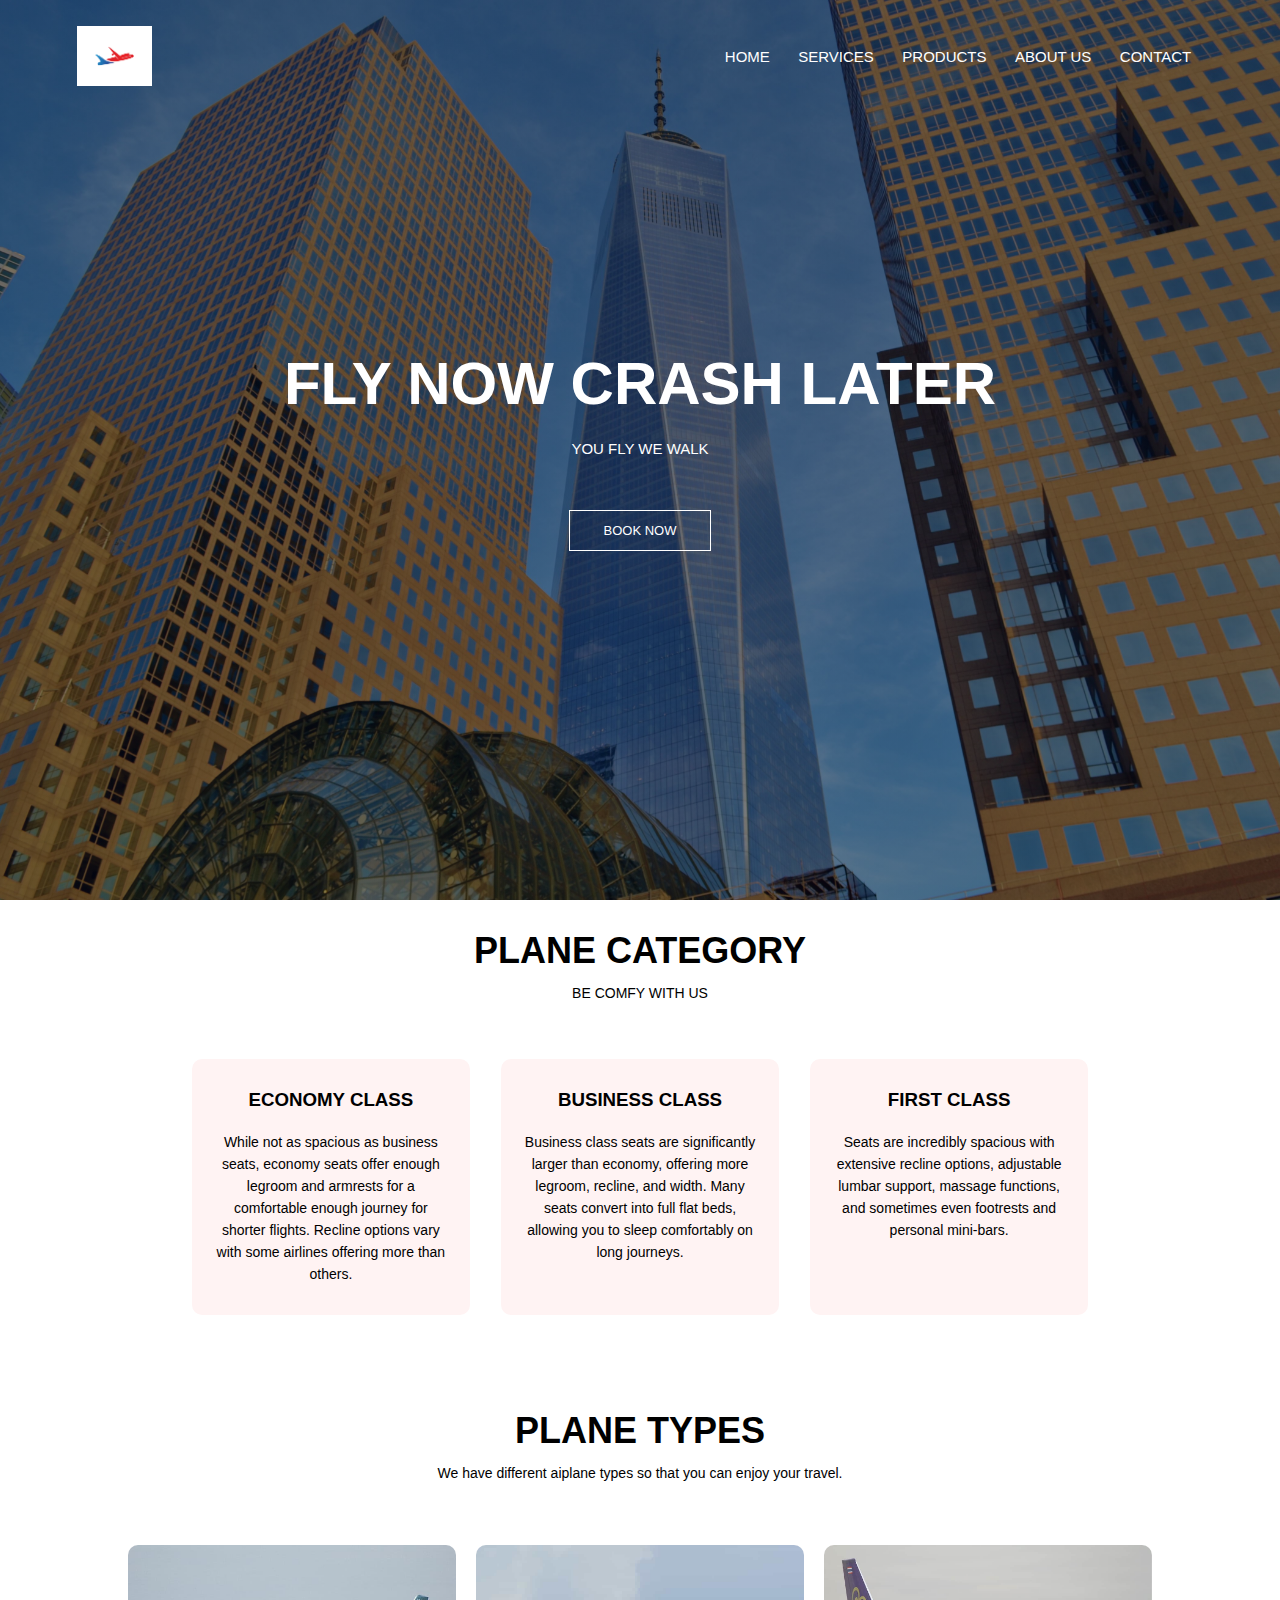
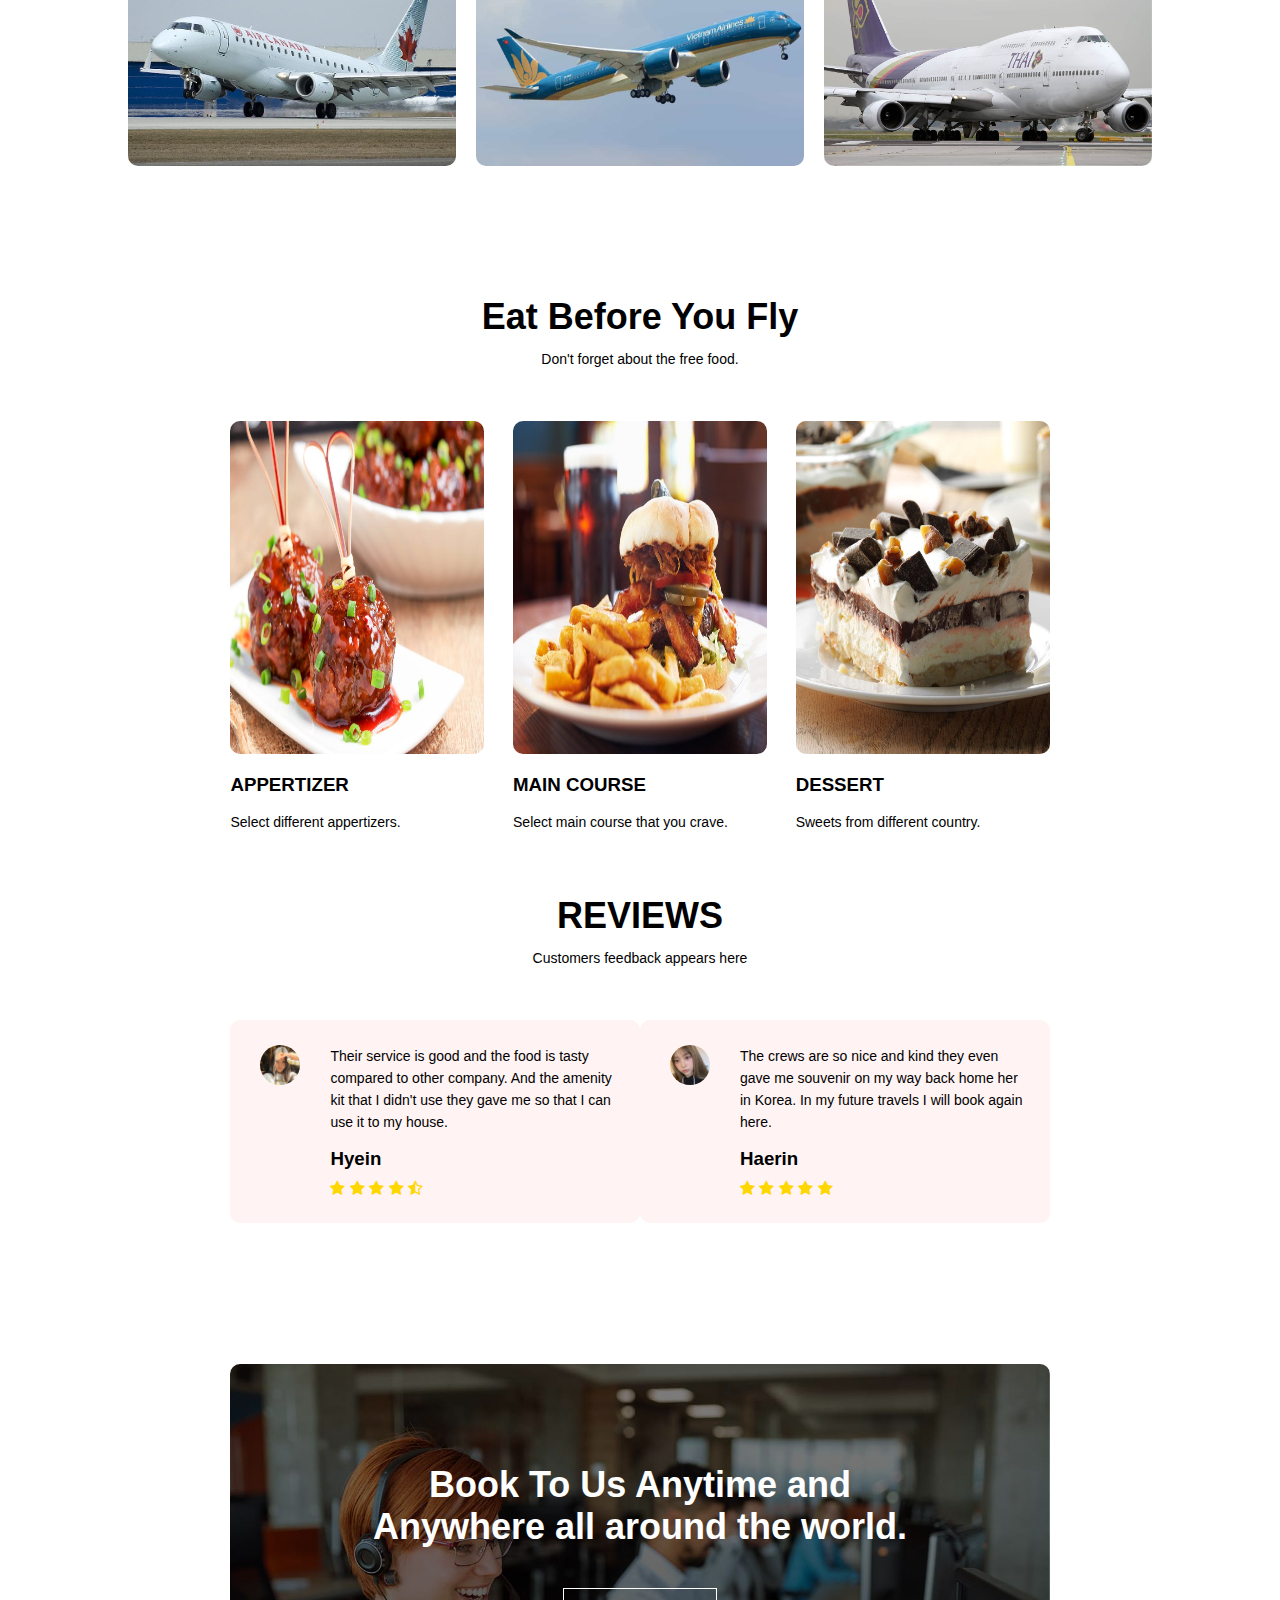
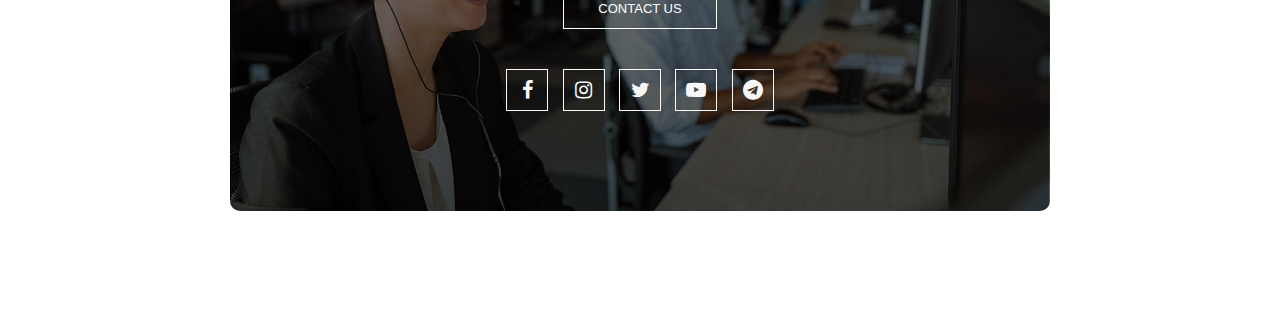
<file: index.html>
<!DOCTYPE html>
<html lang="en">
<head>
    <meta charset="UTF-8">
    <meta name="viewport" content="width=device-width, initial-scale=1.0">
    <link href="https://fonts.googleapis.com/css2?family=Poppins:ital,wght@1,200&display=swap" rel="stylesheet">
    <link rel="stylesheet" href="https://stackpath.bootstrapcdn.com/font-awesome/4.7.0/css/font-awesome.min.css">
    <link rel="stylesheet" href="business.css">
    <link rel="shortcut icon" type="x-icon" href="image/logo.jpg">
    <title>AVIATION</title>
</head>
<body class="index-page">
    <section class="header">
        <nav>
            <a href="homepage.html"><img src="image/logo.jpg"></a>
            <div class="nav-links" id="navLinks">
                <i class="fa fa-times" onclick="hideMenu()" aria-hidden="true"></i>
                <ul>
                    <li><a href="">HOME</a></li>
                    <li><a href="">SERVICES</a></li>
                    <li><a href="services.html">PRODUCTS</a></li>
                    <li><a href="aboutus.html">ABOUT US</a></li>
                    <li><a href="">CONTACT</a></li>
                </ul>
            </div>
            <i class="fa fa-bars" onclick="showMenu()" aria-hidden="true"></i>
        </nav>

<div class="text-box">
    <h1>FLY NOW CRASH LATER</h1>
    <p>YOU FLY WE WALK</p>
        <a href="" class="hero-btn">BOOK NOW</a>
</div>

    </section>

<section class = "fly">
    <h1>PLANE CATEGORY</h1>
    <p>BE COMFY WITH US</p>

    <div class="row">
        <div class="fly-col">
            <h3>ECONOMY CLASS</h3>
            <p> While not as spacious as business seats, economy seats offer enough legroom and armrests for a 
                comfortable enough journey for shorter flights.
                Recline options vary with some airlines offering more than others.</p>
        </div>
        <div class="fly-col">
            <h3>BUSINESS CLASS</h3>
            <p> Business class seats are significantly larger than economy, offering more legroom, recline, and width.
                Many seats convert into full flat beds, allowing you to sleep comfortably on long journeys.</p>
        </div>
        <div class="fly-col">
            <h3>FIRST CLASS</h3>
            <p>Seats are incredibly spacious with extensive recline options,
                adjustable lumbar support, massage functions, and sometimes even footrests and personal mini-bars.
            </p>
        </div>
    </div>

</section>

<!-- ---PLANE TYPE--- -->

<section class="plane">
    <h1> PLANE TYPES</h1>
    <p>We have different aiplane types so that you can enjoy your travel.</p>

    <div class="row">
        <div class="plane-col">
            <img src="image/lightjets.jpg">
            <div class="layer">
                <h3>LIGHT JETS</h3>
            </div>
        </div>
        <div class="plane-col">
            <img src="image/midsizejets.jpeg">
            <div class="layer">
                <h3>MID SIZE JETS</h3>
            </div>
        </div>
        <div class="plane-col">
            <img src="image/jumbojets.jpg">
            <div class="layer">
                <h3>JUMBO JETS</h3>
            </div>
        </div>
    </div>


<!-----foods----->

<section class="foods">
    <h1>Eat Before You Fly</h1>
    <p>Don't forget about the free food.</p>


    <div class="row">
        <div class="foods-col">
            <img src="image/appertizer.jpg">
            <h3>APPERTIZER</h3>
            <p>Select different appertizers.</p>
        </div>
        <div class="foods-col">
            <img src="image/heavymeal.jpg">
            <h3>MAIN COURSE</h3>
            <p>Select main course that you crave.</p>
        </div>
        <div class="foods-col">
            <img src="image/dessert.jpg">
            <h3>DESSERT</h3>
            <p>Sweets from different country.</p>
        </div>
    </div>

</section>


<!-- ---reviews--- -->

<section class="reviews">
    <h1>REVIEWS</h1>
    <p>Customers feedback appears here</p>

    <div class="row">
        <div class="reviews-col">
            <img src="image/hyein.jpg">
            <div>
                <p>Their service is good and the food is tasty compared to other company. And the amenity kit that
                    I didn't use they gave me so that I can use it to my house.
                </p>
                <h3>Hyein</h3>
                <i class="fa fa-star"></i>
                <i class="fa fa-star"></i>
                <i class="fa fa-star"></i>
                <i class="fa fa-star"></i>
                <i class="fa fa-star-half-o"></i>
            </div>
        </div>
        <div class="reviews-col">
            <img src="image/haerin.jpg">
            <div>
                <p>The crews are so nice and kind they even gave me souvenir on my way back home her in Korea.
                    In my future travels I will book again here.
                </p>
                <h3>Haerin</h3>
                <i class="fa fa-star"></i>
                <i class="fa fa-star"></i>
                <i class="fa fa-star"></i>
                <i class="fa fa-star"></i>
                <i class="fa fa-star"></i>
            </div>
        </div>

    </div>
</section>

<!-- ---call--- -->

<section class="cta">
    <h1>Book To Us Anytime and <br>Anywhere all around the world.</h1>
    <a href=" " class="hero-btn">CONTACT US</a>
    <div class="social-link">
        <a href="" target="_blank"><i class="fa fa-facebook"></i></a></i>
        <a href="" target="_blank"><i class="fa fa-instagram"></i></a></i>
        <a href="" target="_blank"><i class="fa fa-twitter"></i></a></i>
        <a href="" target="_blank"><i class="fa fa-youtube-play"></i></a></i>
        <a href="" target="_blank"><i class="fa fa-telegram" aria-hidden="true"></i></a></i>
        
    </div>
</section>


<!--footer-->

    
    
<!-- javascrip -->
    <script>

        var navLinks = document.getElementById("navLinks");
        function showMenu() {
            navLinks.style.right = "0";
        }
        function hideMenu() {
            navLinks.style.right = "-200px";
        }


    </script>



</body>
</html>
</file>
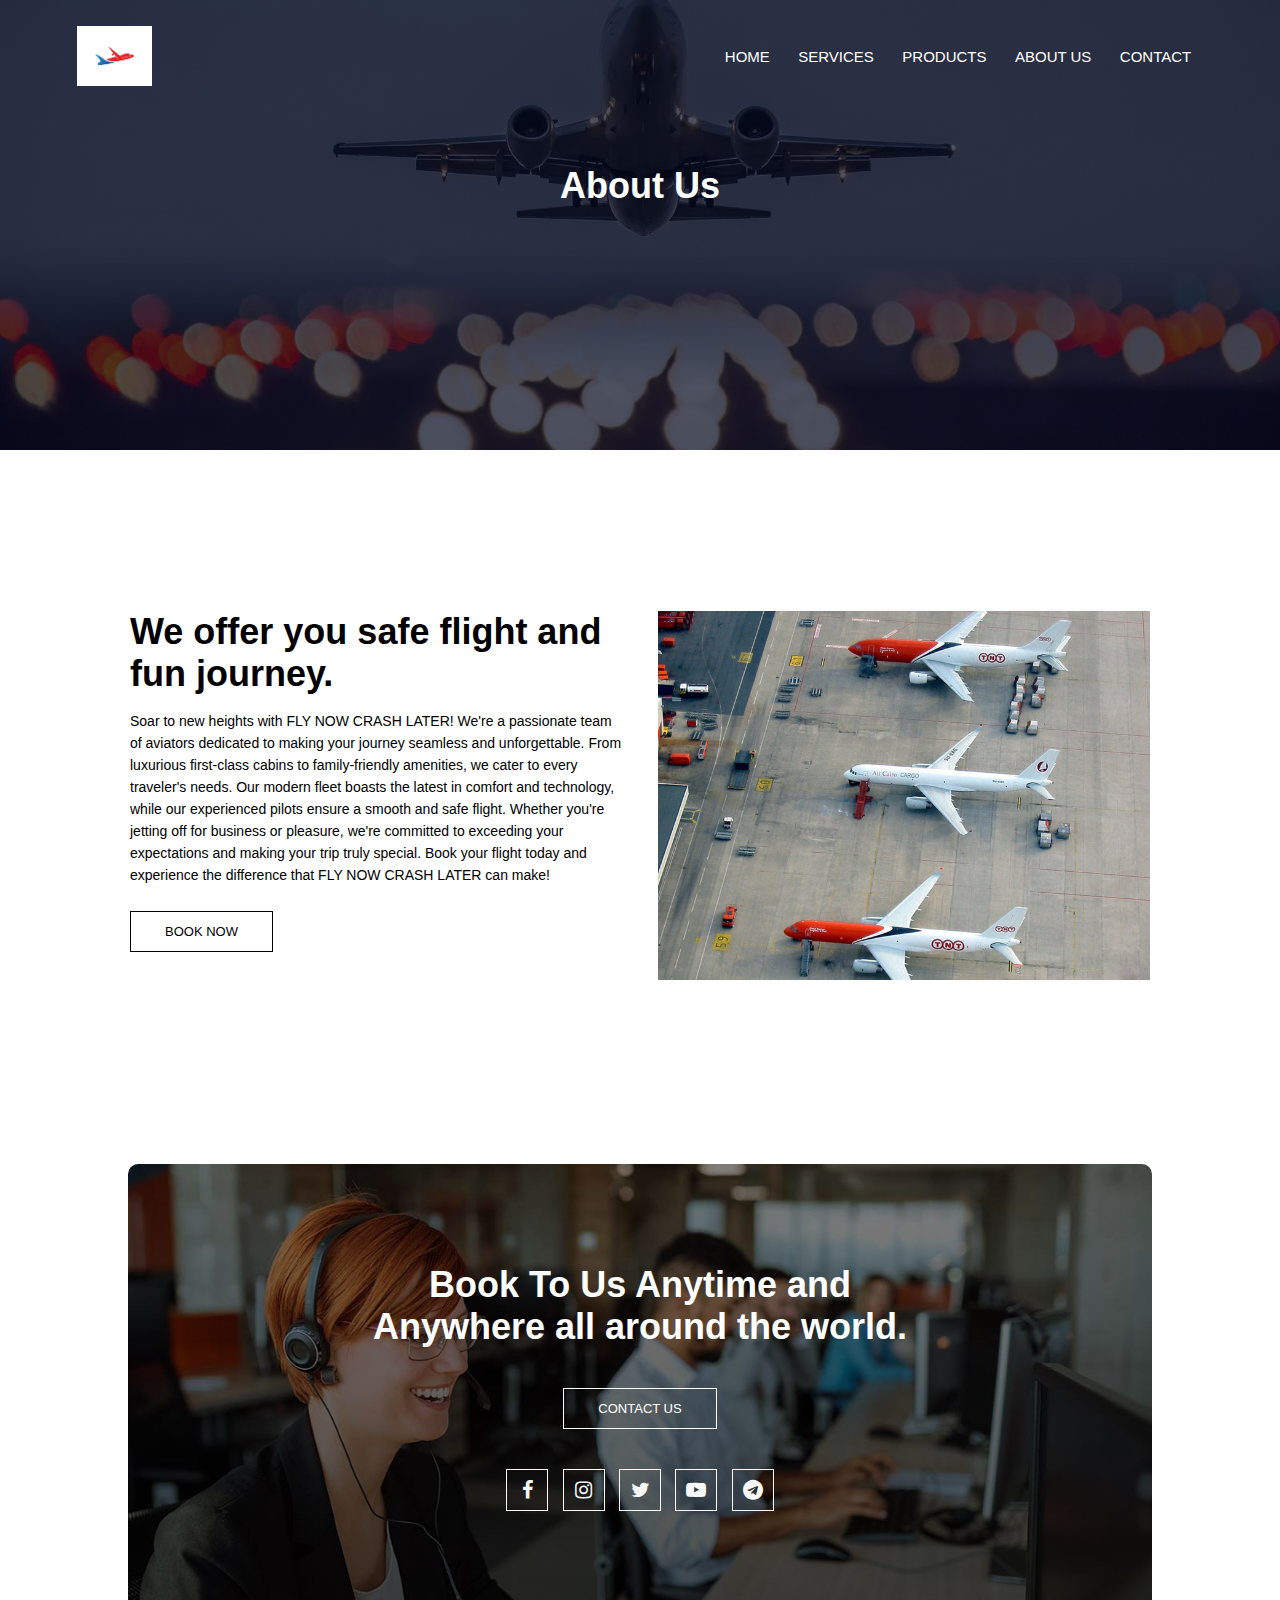
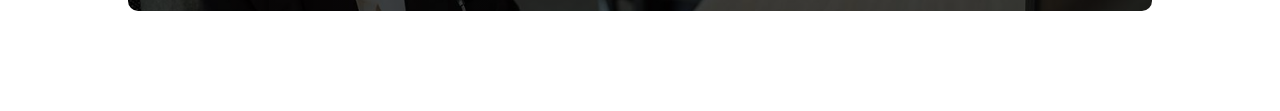
<file: aboutus.html>
<!DOCTYPE html>
<html lang="en">
<head>
    <meta charset="UTF-8">
    <meta name="viewport" content="width=device-width, initial-scale=1.0">
    <link href="https://fonts.googleapis.com/css2?family=Poppins:ital,wght@1,200&display=swap" rel="stylesheet">
    <link rel="stylesheet" href="https://stackpath.bootstrapcdn.com/font-awesome/4.7.0/css/font-awesome.min.css">
    <link rel="stylesheet" href="business.css">
    <link rel="shortcut icon" type="x-icon" href="image/logo.jpg">
    <title>AVIATION</title>
</head>
<body class="index-page">
    <section class="sub-header">
        <nav>
            <a href="homepage.html"><img src="image/logo.jpg"></a>
            <div class="nav-links" id="navLinks">
                <i class="fa fa-times" onclick="hideMenu()" aria-hidden="true"></i>
                <ul>
                    <li><a href="homepage.html">HOME</a></li>
                    <li><a href="">SERVICES</a></li>
                    <li><a href="services.html">PRODUCTS</a></li>
                    <li><a href="">ABOUT US</a></li>
                    <li><a href="">CONTACT</a></li>
                </ul>
            </div>
            <i class="fa fa-bars" onclick="showMenu()" aria-hidden="true"></i>
        </nav>

        <h1>About Us</h1>
    </section>

    <!-- -------about us content ------------- -->

    <section class="about-us">

        <div class="row">
            <div class="about-col">
                <h1>We offer you safe flight and fun journey.</h1>
                <p>Soar to new heights with FLY NOW CRASH LATER!
                    We're a passionate team of aviators dedicated to making your journey seamless and unforgettable.
                    From luxurious first-class cabins to family-friendly amenities, we cater to every traveler's needs.
                    Our modern fleet boasts the latest in comfort and technology, while our experienced pilots ensure a smooth and safe flight.
                    Whether you're jetting off for business or pleasure, we're committed to exceeding your expectations and making your trip truly special.
                    Book your flight today and experience the difference that FLY NOW CRASH LATER can make!</p>
                    <a href="" class="hero-btn red-btn">BOOK NOW</a>
            </div>
            <div class="about-col">
                <img src="image/parking.jpg">
            </div>
        </div>
    </section>


<!-- ---call--- -->

<section class="cta">
    <h1>Book To Us Anytime and <br>Anywhere all around the world.</h1>
    <a href=" " class="hero-btn">CONTACT US</a>
    <div class="social-link">
        <a href="" target="_blank"><i class="fa fa-facebook"></i></a></i>
        <a href="" target="_blank"><i class="fa fa-instagram"></i></a></i>
        <a href="" target="_blank"><i class="fa fa-twitter"></i></a></i>
        <a href="" target="_blank"><i class="fa fa-youtube-play"></i></a></i>
        <a href="" target="_blank"><i class="fa fa-telegram" aria-hidden="true"></i></a></i>
        
    </div>
</section>




    
    
<!-- javascrip -->
    <script>

        var navLinks = document.getElementById("navLinks");
        function showMenu() {
            navLinks.style.right = "0";
        }
        function hideMenu() {
            navLinks.style.right = "-200px";
        }


    </script>



</body>
</html>
</file>
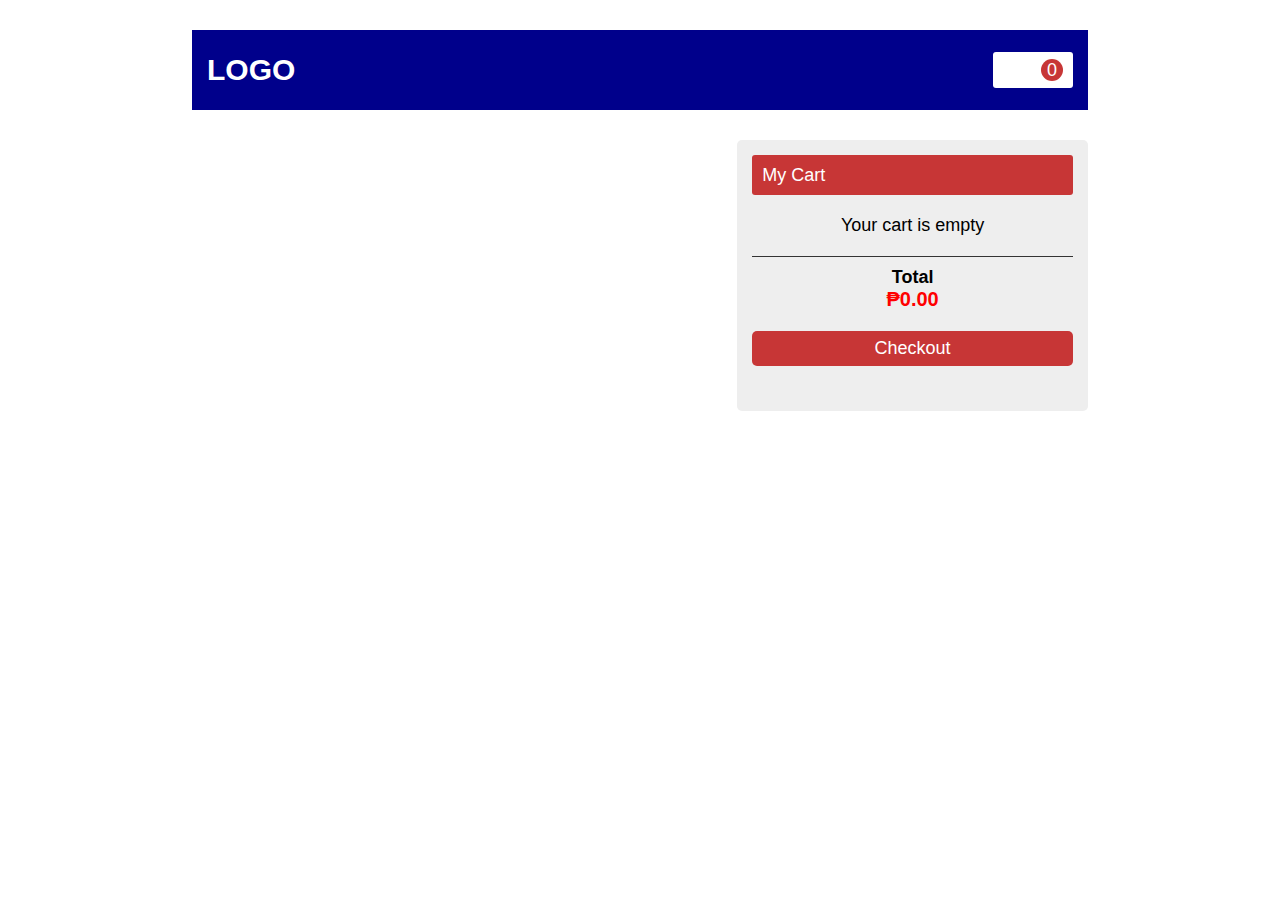
<file: payment.html>
<!DOCTYPE html>
<html lang="en">
<head>
    <link rel="stylesheet" href="services.css">
    <script src="services.js"></script>
</head>
<body>
    <div class="header">
        <p class="logo">LOGO</p>
        <div class="cart"><i class="fa-solid fa-cart-shopping"></i><p id="count">0</p></div>
    </div>
    <div class="container">
        <div id="root"></div>
        <div class="sidebar">
            <div class="head"><p>My Cart</p></div>
            <div id="cartItem">Your cart is empty</div>
            <div class="foot">
                <div class="total-section">
                    <h3>Total</h3>
                    <h2 id="total"> ₱0.00</h2>
                </div>
                <button onclick="promptPayment()">Checkout</button>
            </div>
        </div>
    </div>

    
</body>
</html>
</file>
<file: business.css>
*
{
    margin: 0;
    padding: 0;
    font-family: 'Noto Sans JP', sans-serif;

}

.header
{
    min-height: 100vh;
    width: 100%;
    background-image: linear-gradient(rgba(4,9,30,0.5), rgba(4,9,30,0.5)), url(image/building.jpg);
    background-position: center;
    background-size: cover;
    position: relative;
}

nav
{
    display: flex;
    padding: 2% 6%;
    justify-content: space-between;
    align-items: center;
}

nav img
{
    width: 75px;
}

.nav-links
{
    flex: 1;
    text-align: right;
}

.nav-links ul li
{
    list-style: none;
    display: inline-block;
    padding: 8px 12px;
    position: relative;
}

.nav-links ul li a{
    color: #fff;
    text-decoration: none;
    font-size: 15px;
}

.nav-links ul li::after
{
    content: '';
    width: 0%;
    height: 2px;
    background: #fff;
    display: block;
    margin: auto;
    transition: 0.5s;
}

.nav-links ul li:hover::after
{
    width: 100%;
}

.text-box
{
    width: 90%;
    color: #fff;
    position: absolute;
    top: 50%;
    left: 50%;
    transform: translate(-50%, -50%);
    text-align: center;
}

.text-box h1
{
    font-size: 60px;
    font-weight: bold;
}
.text-box p
{
    margin: 10px 0 40px;
    font-size: 15px;
    color: #fff;
}

.hero-btn
{
    display: inline-block;
    text-decoration: none;
    color: #fff;
    border: 1px solid #fff;
    padding: 12px 34px;
    font-size: 13px;
    background: transparent;
    position: relative;
    cursor: pointer;
}

.hero-btn:hover
{
    border: 1px solid #fff;
    background-color: #fff;
    color: black;
}

nav .fa {
    display: none;
}


@media(max-width: 700px)
{
    .text-box h1
    {
        font-size: 20px;
    }
    .nav-links ul li
    {
        display: block;
    }
    .nav-links
    {
        position: absolute;
        background: black;
        height: 100vh;
        width: 200px;
        top: 0;
        right: -200px;
        text-align: left;
        z-index: 2;
        transition: 1s;
    }
    nav .fa
    {
        display: block;
        color: #fff;
        margin: 10px;
        font-size: 22px;
        cursor: pointer;
    }
    .nav-links ul
    {
        padding: 30px;
    }
}


/* ----- mental help ----- */

.fly
{
    width: 70%;
    margin: auto;
    text-align: center;
    padding-top: 30px;
}

h1
{
    font-size: 36px;
    font-weight: 600;
}

p
{
    color: black;
    font-size: 14px;
    font-weight: 300;
    line-height: 22px;
    padding: 10px;
}

.row
{
    margin-top: 5%;
    display: flex;
    justify-content: space-between;
}

.fly-col
{
    flex-basis: 31%;
    background: #fff3f3;
    border-radius: 10px;
    margin-bottom: 5%;
    padding: 20px 12px;
    box-sizing: border-box;
    transition: 0.5s;
}

h3{
    text-align: center;
    font-weight: 600;
    margin: 10px 0;
}

.fly-col:hover
{
    box-shadow: 0 0 20px 0px rgba(0, 0, 0, 0.2);
}

@media(max-width: 700px)
{
    .row
    {
        flex-direction: column;
    }
}



/* ----plane types----- */

.plane
{
    width: 80%;
    margin: auto;
    text-align: center;
    padding-top: 50px;
}

.plane-col
{
    flex-basis: 32%;
    border-radius: 10px;
    margin-bottom: 30px;
    position: relative;
    overflow: hidden;
}

.plane-col img
{
    width: 100%;
    height: 100%;
    display: block;
}

.layer
{
    background: transparent;
    height: 100%;
    width: 100%;
    position: absolute;
    top: 0;
    left: 0;
    transition: 0.5s;
}

.layer:hover
{
    background: rgba(0, 0, 0, 0.5);
}

.layer h3
{
    width: 100%;
    font-weight: 500;
    color: #fff;
    font-size: 26px;
    bottom: 0;
    left: 50%;
    transform: translateX(-50%);
    position: absolute;
    opacity: 0;
    transition: 0.5s;
}

.layer:hover h3
{
    bottom: 49%;
    opacity: 1;
}

/* ----foods---- */

.foods
{
    width: 80%;
    margin: auto;
    text-align: center;
    padding-top: 100px;
}

.foods-col
{
    flex-basis: 31%;
    border-radius: 10px;
    margin-bottom: 5%;
    text-align: left;
}

.foods-col img
{
    width: 100%;
    height: 100%;
    border-radius: 10px;
}

.foods-col p
{
    padding: 0;
}

.foods-col h3
{
    margin-top: 16px;
    margin-bottom: 15px;
    text-align: left;
}

/* ---review--- */

.reviews 
{
    width: 80%;
    margin: auto;
    padding-top: 100px;
    text-align: center;
}

.reviews-col
{
    flex-basis: 44%;
    border-radius: 10px;
    margin-bottom: 5%;
    text-align: left;
    background: #fff3f3;
    padding: 25px;
    cursor: pointer;
    display: flex;
}

.reviews-col img
{
    height: 40px;
    margin-left: 5px;
    margin-right: 30px;
    border-radius: 50%;
}

.reviews-col p
{
    padding: 0;
}

.reviews-col h3
{
    margin-top: 15px;
    text-align: left;
}

.reviews-col .fa
{
    color: gold;
}

@media (max-width: 700px)
{
    .reviews-col img
    {
    margin-left: 0px;
    margin-right: 15px;

    }
}

/* ---call--- */

.cta
{
    margin: 100px auto;
    width: 80%;
    background-image: linear-gradient(rgba(0,0,0,0.5), rgba(0,0,0,0.7)), url(image/banner2.jpg);
    background-position: center;
    background-size: cover;
    border-radius: 10px;
    text-align: center;
    padding: 100px 0;
}

.cta h1
{
    color: #fff;
    margin-bottom: 40px;
    padding: 0;
}

@media (max-width: 700px)
{
    .cta h1
    {
        font-size: 24px;
    }
}






















/*footer*/

#footer {
    padding: 100px 0 20px;
    background: #efefefef;
    position: relative;
}

.footer-row {
    width: 80%;
    margin: 0 auto;
    display: flex;
    justify-content: space-between;
    flex-wrap: wrap;
}


.footer-row h1 {
    margin: 10px 0;
}

.footer-row p {
    line-height: 35px;
}


.footer-img {
    max-width: 370px;
    opacity: 0.1;
    position: absolute;
    left: 50%;
    top: 35%;
    transform: translate(-50%,-50%);
}

.social-link {
    text-align: center;
}
.social-link .fa {
    height: 40px;
    width: 40px;
    font-size: 20px;
    line-height: 40px;
    border: 1px solid rgb(255, 246, 246);
    margin: 40px 5px 0;
    color: rgb(247, 247, 247);
    cursor: pointer;
    transition: 0.5s;
}

.social-link .fa:hover {
    background: rgb(255, 254, 254);
    color: #000000;
    transform: translateY(-7px);
}

.social-link p{
    font-size: 12px;
    margin: 20px;
}

@media screen and (max-width: 770px) {

    .footer-left, .footer-right {
        flex-basis: 100%;
        font-size: 14px;
    }
    .footer-img {
        top: 25%;
    }
}

/* ---about us---- */

.sub-header
{
    height: 50vh;
    width: 100%;
    background-image: linear-gradient(rgba(4,9,30,0.7), rgba(4,9,30,0.7)), url(image/sub.jpg);
    background-position: center;
    background-size: cover;
    text-align: center;
    color: #fff;
}

.sub-header h1
{
    margin-top: 50px;
}

.about-us
{
    width: 80%;
    margin: auto;
    padding-top: 80px;
    padding-bottom: 50px;
}

.about-col
{
    flex-basis: 48%;
    padding: 30px 2px;
}

.about-col img
{
    width: 100%;
}

.about-col h1
{
    padding-top: 0;
}

.about-col p
{
    padding: 15px 0 25px;
}

.red-btn
{
    border: 1px solid #000000;
    background: transparent;
    color: #000000;
}

.red-btn:hover
{
    color: #000000;

}


/* ----sub header 1---- */

.sub-header-1
{
    height: 50vh;
    width: 100%;
    background-position: center;
    background-size: cover;
    text-align: center;
    color: #fff;
}

.sub-header-1 h1
{
    margin-top: 50px;
    color: #000000;
}

nav
{
    display: flex;
    padding: 2% 6%;
    justify-content: space-between;
    align-items: center;
}

.nav-links-1
{
    flex: 1;
    text-align: right;
}

.nav-links-1 ul li
{
    list-style: none;
    display: inline-block;
    padding: 8px 12px;
    position: relative;
}

.nav-links-1 ul li a{
    color: #000000;
    text-decoration: none;
    font-size: 15px;
}

.nav-links-1 ul li::after
{
    content: '';
    width: 0%;
    height: 2px;
    background: #000000;
    display: block;
    margin: auto;
    transition: 0.5s;
}

.nav-links-1 ul li:hover::after
{
    width: 100%;
}
</file>
<file: services.css>
*
{
    margin: 0;
    padding: 0;
    box-sizing: border-box;
    font-family: 'Noto Sans JP', sans-serif;
    font-size: 18px;
}

body
{
    display: flex;
    align-items: center;
    justify-content: center;
    flex-direction: column;
}

.header
{
    height: 80px;
    width: 70%;
    background-color: darkblue;
    border: 3px;
    margin: 30px 0px;
    display: flex;
    align-items: center;
    justify-content: space-between;
    padding: 15px;
}

.header .logo
{
    font-size: 30px;
    font-weight: bold;
    color: #fff;
}

.cart
{
    display: flex;
    background-color: #fff;
    justify-content: space-between;
    align-items: center;
    padding: 7px 10px;
    border-radius: 3px;
    width: 80px;
}

.fa-solid
{
    color: #c73636;
}

.cart p
{
    height: 22px;
    width: 22px;
    display: flex;
    align-items: center;
    justify-content: center;
    border-radius: 22px;
    background-color: #c73636;
    color: #fff;
}

.container
{
    display: flex;
    width: 70%;
    margin-bottom: 30px;
}

#root
{
    width: 60%;
    display: grid;
    grid-template-columns: repeat(2, 1fr);
    grid-gap: 20px;
}

.container
{
    display: flex;
    width: 70%;
    margin-bottom: 30px;
}

#root
{
    width: 60%;
    display: grid;
    grid-template-columns: repeat(2, 1fr);
    grid-gap: 20px;
}

.sidebar
{
    width: 40%;
    border-radius: 5px;
    background-color: #eee;
    margin-left: 20px;
    padding: 15px;
    text-align: center;
}

.head
{
    background-color: #c73636;
    border-radius: 3px;
    height: 40px;
    padding: 10px;
    margin-bottom: 20px;
    color: white;
    display: flex;
    align-items: center;
}

.foot
{
    display: flex;
    justify-content: space-between;
    margin: 20px 0px;
    padding: 10px 0px;
    border-top: 1px solid #333;
}
.box
{
    display: flex;
    flex-direction: column;
    align-items: center;
    justify-content: space-between;
    border: 1px solid #c73636;
    border-radius: 5px;
    padding: 15px;
}

.img-box
{
    width: 100%;
    height: 180px;
    display: flex;
    align-items: center;
    justify-content: center;
}

.images
{
    max-width: 90%;
    max-height: 90%;
    object-fit: cover;
    object-position: center;
}

.bottom
{
    margin-top: 20px;
    width: 100%;
    text-align: center;
    display: flex;
    flex-direction: column;
    align-items: center;
    justify-content: space-between;
    height: 110px;
}

h2
{
    font-size: 20px;
    color: red;
}

button{
    width: 100%;
    position: relative;
    border: none;
    border-radius: 5px;
    background-color: #c73636;
    padding: 7px 25px;
    cursor: pointer;
    color: white;
}
button:hover{

    background-color: #333;
}

.cart-item
{
    display: flex;
    align-items: center;
    justify-content: space-between;
    padding: 10px;
    background-color: white;
    border-bottom: 1px solid #aaa;
    border-radius: 3px;
    margin: 10px 10px;
}

.row-img
{
    width: 50px;
    height: 50px;
    border-radius: 50px;
    border: 1px solid #c73636;
    display: flex;
    align-items: center;
    justify-content: center;
}

.rowimg
{
    max-width: 43px;
    max-height: 43px;
    border-radius: 50%;
}

.fa-trash:hover
{
    cursor: pointer;
    color: #333;
}

.foot
{
    display: flex;
    flex-direction: column; /* Changed from row to column */
    justify-content: space-between;
    margin: 20px 0px;
    padding: 10px 0px;
    border-top: 1px solid #333;
}

.total-section {
    margin-bottom: 10px; /* Added margin to separate total and checkout button */
}

button {
    width: 100%;
    border: none;
    border-radius: 5px;
    background-color: #c73636;
    padding: 7px 25px;
    cursor: pointer;
    color: white;
    margin-top: 10px; /* Added margin to space the button */
}

button:hover {
    background-color: #333;
}


/* --buttons-- */

nav
{
    display: flex;
    padding: 2% 6%;
    justify-content: space-between;
    align-items: center;
}

nav img
{
    width: 75px;
}

.nav-links
{
    flex: 1;
    text-align: right;
}

.nav-links ul li
{
    list-style: none;
    display: inline-block;
    padding: 8px 12px;
    position: relative;
}

.nav-links ul li a{
    color: #030202;
    text-decoration: none;
    font-size: 15px;
}

.nav-links ul li::after
{
    content: '';
    width: 0%;
    height: 2px;
    background: #000000;
    display: block;
    margin: auto;
    transition: 0.5s;
}

.nav-links ul li:hover::after
{
    width: 100%;
}

.text-box
{
    width: 90%;
    color: #fff;
    position: absolute;
    top: 50%;
    left: 50%;
    transform: translate(-50%, -50%);
    text-align: center;
}

.text-box h1
{
    font-size: 60px;
    font-weight: bold;
}
.text-box p
{
    margin: 10px 0 40px;
    font-size: 15px;
    color: #fff;
}

.hero-btn
{
    display: inline-block;
    text-decoration: none;
    color: #fff;
    border: 1px solid #fff;
    padding: 12px 34px;
    font-size: 13px;
    background: transparent;
    position: relative;
    cursor: pointer;
}

.hero-btn:hover
{
    border: 1px solid #fff;
    background-color: #fff;
    color: black;
}

nav .fa {
    display: none;
}


@media(max-width: 700px)
{
    .text-box h1
    {
        font-size: 20px;
    }
    .nav-links ul li
    {
        display: block;
    }
    .nav-links
    {
        position: absolute;
        background: black;
        height: 100vh;
        width: 200px;
        top: 0;
        right: -200px;
        text-align: left;
        z-index: 2;
        transition: 1s;
    }
    nav .fa
    {
        display: block;
        color: #fff;
        margin: 10px;
        font-size: 22px;
        cursor: pointer;
    }
    .nav-links ul
    {
        padding: 30px;
    }
}


/* --payment-- */

.modal {
    display: none;
    position: fixed;
    z-index: 1;
    left: 0;
    top: 0;
    width: 100%;
    height: 100%;
    overflow: auto;
    background-color: rgba(0, 0, 0, 0.5);
}

.modal-content {
    background-color: #fefefe;
    margin: 10% auto;
    padding: 20px;
    border: 1px solid #888;
    width: 80%;
    max-width: 400px;
}

.close {
    color: #aaa;
    float: right;
    font-size: 28px;
    font-weight: bold;
}

.close:hover,
.close:focus {
    color: black;
    text-decoration: none;
    cursor: pointer;
}

.payment-options {
    display: flex;
    justify-content: space-around;
    margin-top: 20px;
}

.payment-options img {
    width: 80px;
    cursor: pointer;
}
</file>
